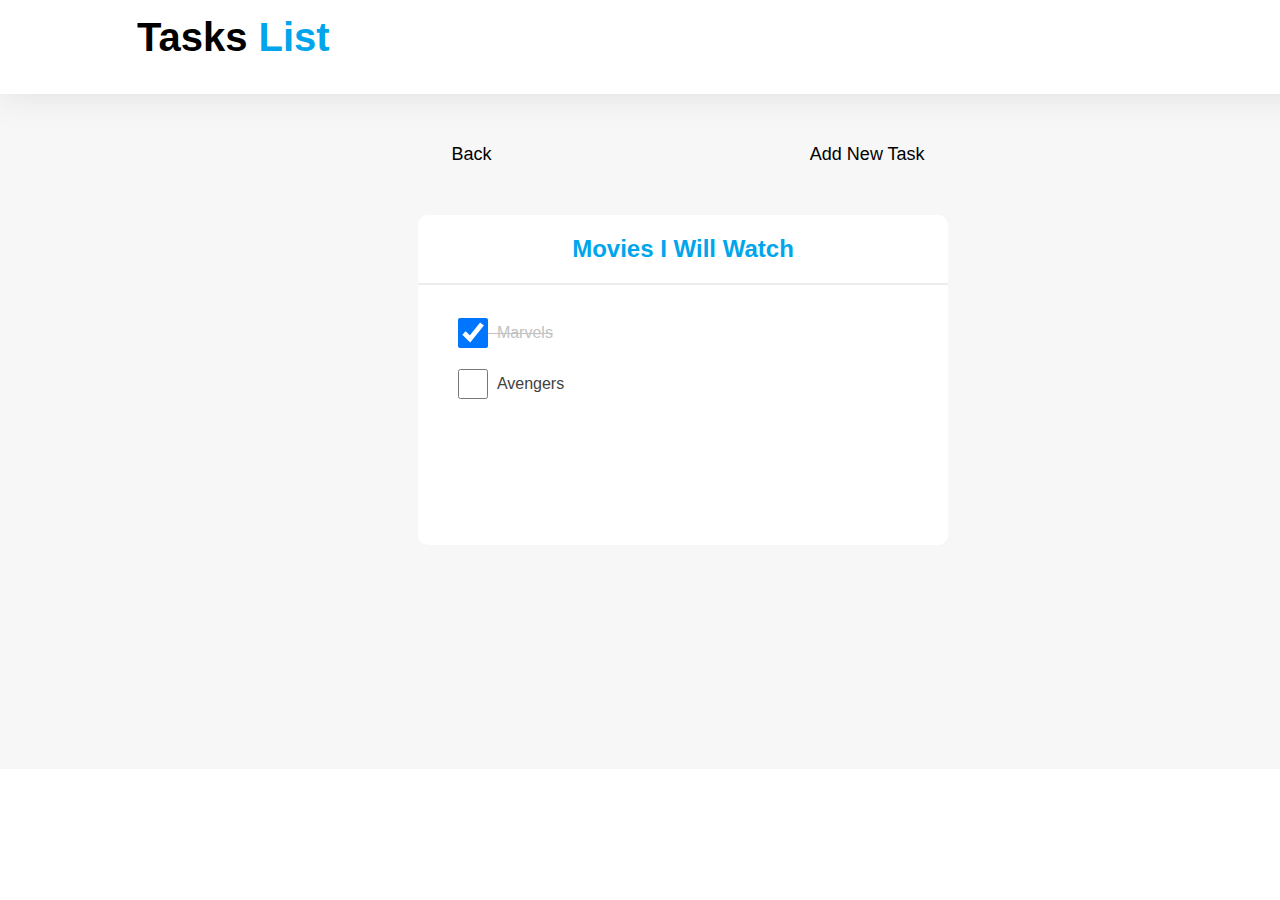
<file: index2.html>
<!DOCTYPE html>
<html lang="en">
<head>
    <meta charset="UTF-8">
    <meta http-equiv="X-UA-Compatible" content="IE=edge">
    <meta name="viewport" content="width=device-width, initial-scale=1.0">
    <title>Document</title>
    <link rel="stylesheet" href="style2.css">
    <link rel="stylesheet" href="https://cdnjs.cloudflare.com/ajax/libs/font-awesome/6.2.0/css/all.min.css" integrity="sha512-xh6O/CkQoPOWDdYTDqeRdPCVd1SpvCA9XXcUnZS2FmJNp1coAFzvtCN9BmamE+4aHK8yyUHUSCcJHgXloTyT2A==" crossorigin="anonymous" referrerpolicy="no-referrer" />
</head>
<body>
    <div class="container">
        <header class="header">
           <a href="#" class="logo">
              <span style="color:black;">Tasks </span><span style="color:#00A5EC;">List</span>  
           </a>
        </header>
        <div class="container-body">
            <div class="links">
                <a href="./index.html" class="alink link1">
                    <i class="fas fa-arrow-circle-left fa-lg"></i>&nbsp;&nbsp;<span>Back</span>  
                </a>
                <a href="./index1.html" class="alink link2">
                    <i class="fas fa-plus-circle fa-lg"></i>&nbsp;&nbsp;<span class="add">Add New Task</span>  
                </a>
            </div>
            <div class="task-box">
                <h2 class="task-box-head">Movies I Will Watch</h2>
                <hr>
                <div class="card-body">
                    <form class="form">
                        <div class="box">
                            <input type="checkbox" name="box1" id="box1" class="box1" checked><label for="box1" class="label1"> &nbsp;&nbsp;Marvels</label><br><br>
                        </div>
                        <br>
                        <div class="box">
                            <input type="checkbox" name="box2" id="box2"><label for="box2"> &nbsp;&nbsp;Avengers</label>
                        </div>
                        
                    </form>
                </div>
            </div>
        </div>    
</body>
</html>
</file>
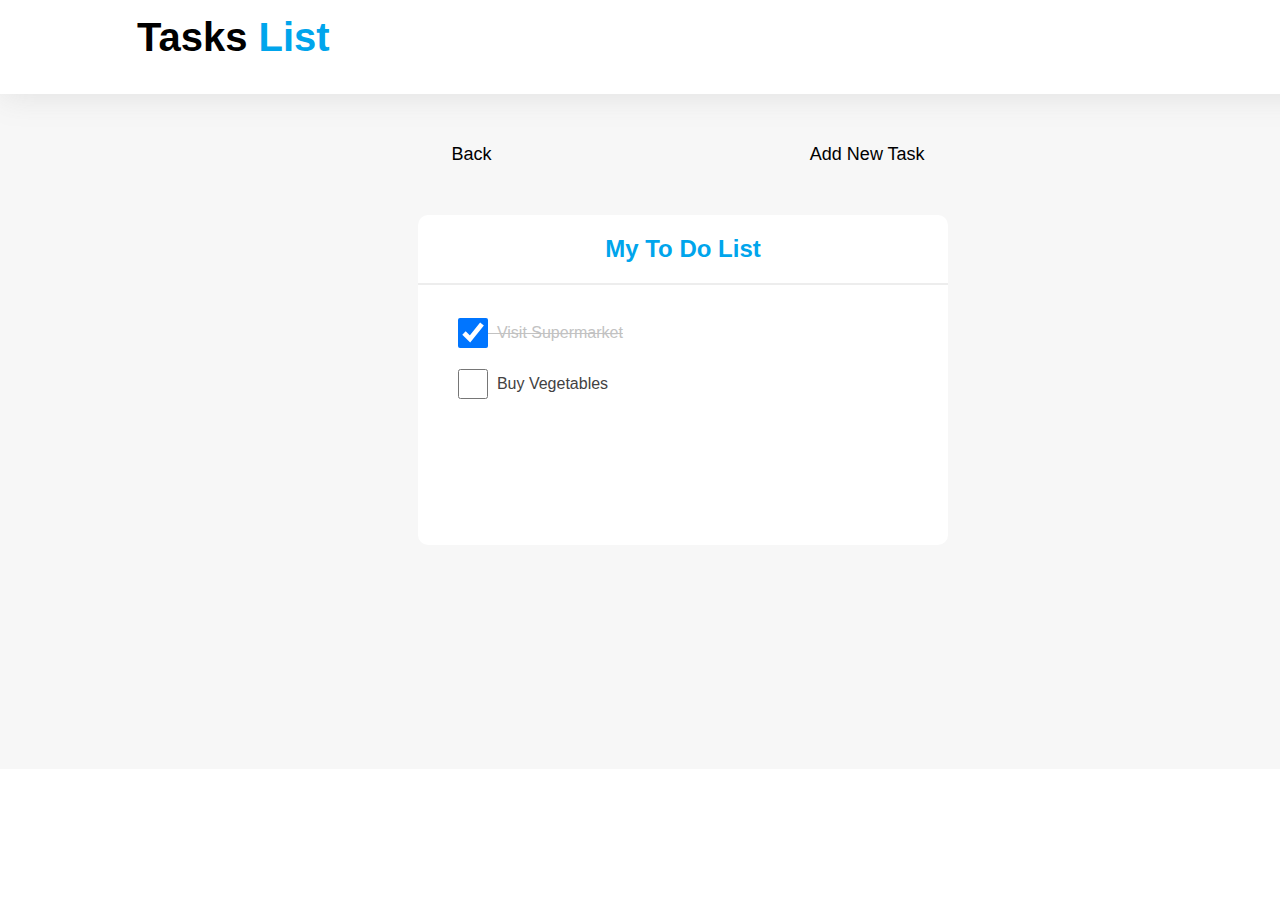
<file: index3.html>
<!DOCTYPE html>
<html lang="en">
<head>
    <meta charset="UTF-8">
    <meta http-equiv="X-UA-Compatible" content="IE=edge">
    <meta name="viewport" content="width=device-width, initial-scale=1.0">
    <title>Document</title>
    <link rel="stylesheet" href="style2.css">
    <link rel="stylesheet" href="https://cdnjs.cloudflare.com/ajax/libs/font-awesome/6.2.0/css/all.min.css" integrity="sha512-xh6O/CkQoPOWDdYTDqeRdPCVd1SpvCA9XXcUnZS2FmJNp1coAFzvtCN9BmamE+4aHK8yyUHUSCcJHgXloTyT2A==" crossorigin="anonymous" referrerpolicy="no-referrer" />
</head>
<body>
    <div class="container">
        <header class="header">
           <a href="#" class="logo">
              <span style="color:black;">Tasks </span><span style="color:#00A5EC;">List</span>  
           </a>
        </header>
        <div class="container-body">
            <div class="links">
                <a href="./index.html" class="alink link1">
                    <i class="fas fa-arrow-circle-left fa-lg"></i>&nbsp;&nbsp;<span>Back</span>  
                </a>
                <a href="./index1.html" class="alink link2">
                    <i class="fas fa-plus-circle fa-lg"></i>&nbsp;&nbsp;<span class="add">Add New Task</span>  
                </a>
            </div>
            
            <div class="task-box">
                <h2 class="task-box-head">My To Do List</h2>
                <hr>
                <div class="card-body">
                    <form class="form">
                        <div class="box">
                            <input type="checkbox" name="box1" id="box1" class="box1" checked><label for="box1" class="label1"> &nbsp;&nbsp;Visit Supermarket</label><br><br>
                        </div>
                        <br>
                        <div class="box">
                            <input type="checkbox" name="box2" id="box2"><label for="box2"> &nbsp;&nbsp;Buy Vegetables</label>
                        </div>
                        
                    </form>
                </div>
            </div>
        </div>    
</body>
</html>
</file>
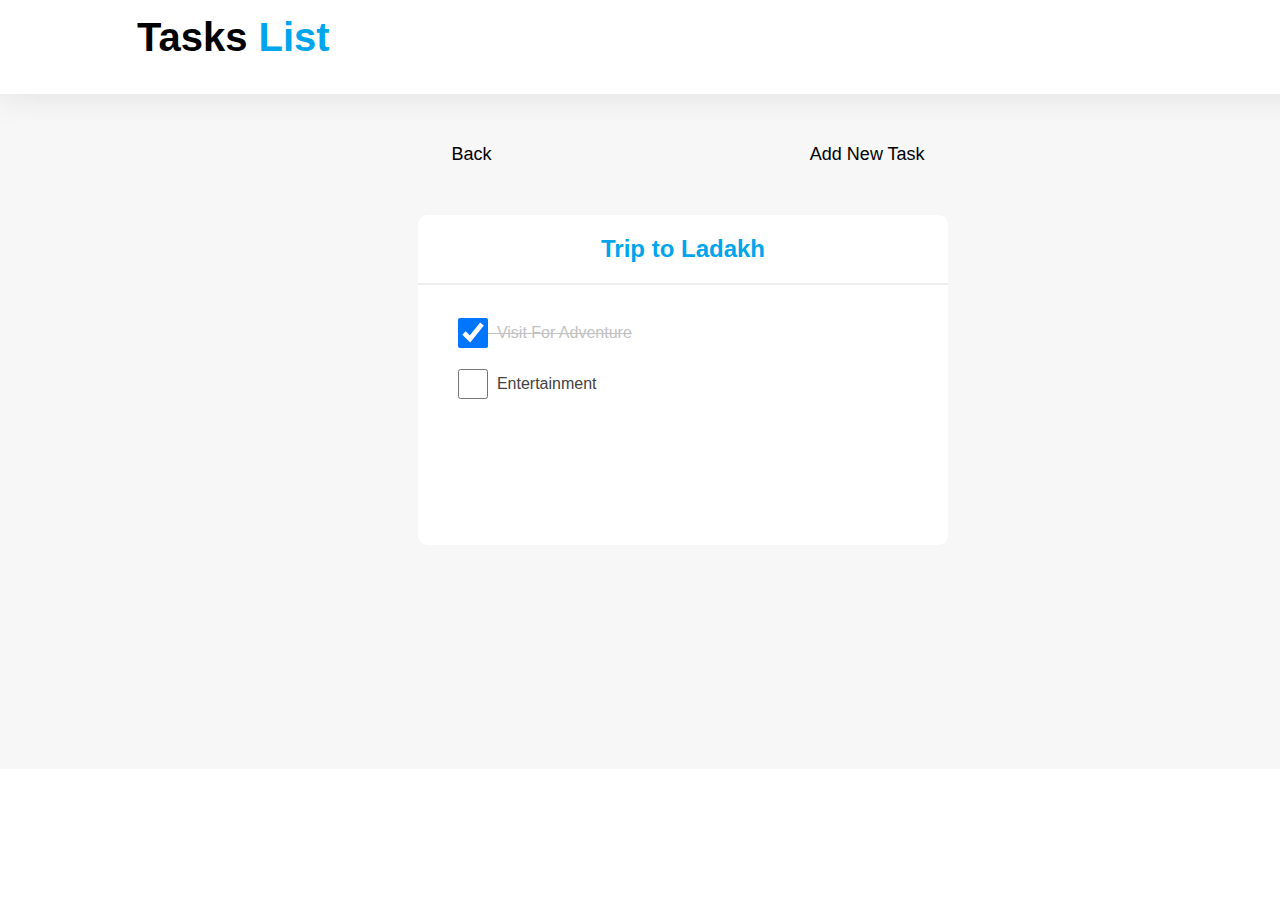
<file: index4.html>
<!DOCTYPE html>
<html lang="en">
<head>
    <meta charset="UTF-8">
    <meta http-equiv="X-UA-Compatible" content="IE=edge">
    <meta name="viewport" content="width=device-width, initial-scale=1.0">
    <title>Document</title>
    <link rel="stylesheet" href="style2.css">
    <link rel="stylesheet" href="https://cdnjs.cloudflare.com/ajax/libs/font-awesome/6.2.0/css/all.min.css" integrity="sha512-xh6O/CkQoPOWDdYTDqeRdPCVd1SpvCA9XXcUnZS2FmJNp1coAFzvtCN9BmamE+4aHK8yyUHUSCcJHgXloTyT2A==" crossorigin="anonymous" referrerpolicy="no-referrer" />
</head>
<body>
    <div class="container">
        <header class="header">
           <a href="#" class="logo">
              <span style="color:black;">Tasks </span><span style="color:#00A5EC;">List</span>  
           </a>
        </header>
        <div class="container-body">
            <div class="links">
                <a href="./index.html" class="alink link1">
                    <i class="fas fa-arrow-circle-left fa-lg"></i>&nbsp;&nbsp;<span>Back</span>  
                </a>
                <a href="./index1.html" class="alink link2">
                    <i class="fas fa-plus-circle fa-lg"></i>&nbsp;&nbsp;<span class="add">Add New Task</span>  
                </a>
            </div>
            <div class="task-box">
                <h2 class="task-box-head">Trip to Ladakh</h2>
                <hr>
                <div class="card-body">
                    <form class="form">
                        <div class="box">
                            <input type="checkbox" name="box1" id="box1" class="box1" checked><label for="box1" class="label1"> &nbsp;&nbsp;Visit For Adventure</label><br><br>
                        </div>
                        <br>
                        <div class="box">
                            <input type="checkbox" name="box2" id="box2"><label for="box2"> &nbsp;&nbsp;Entertainment</label>
                        </div>
                        
                    </form>
                </div>
            </div>
        </div>    
</body>
</html>
</file>
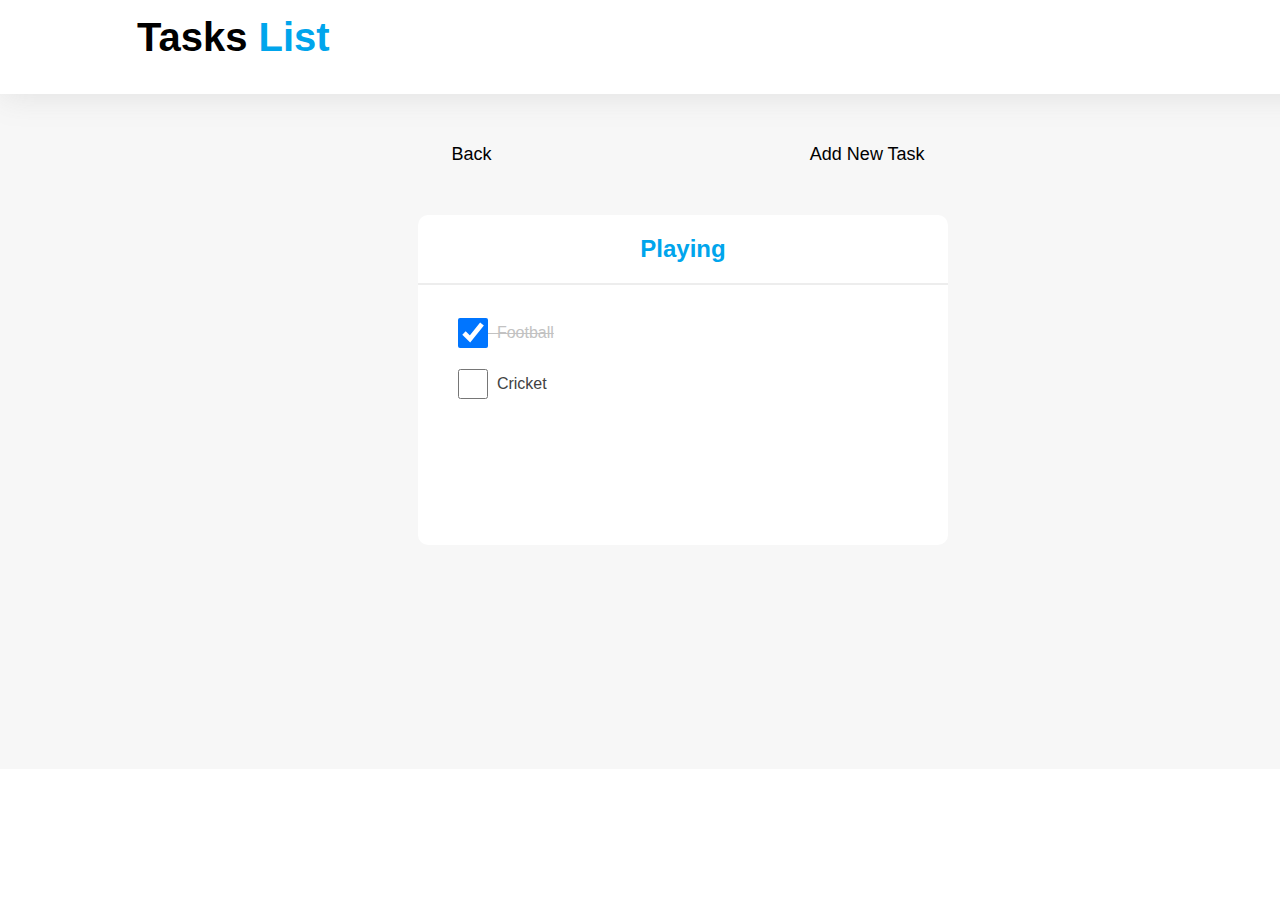
<file: index5.html>
<!DOCTYPE html>
<html lang="en">
<head>
    <meta charset="UTF-8">
    <meta http-equiv="X-UA-Compatible" content="IE=edge">
    <meta name="viewport" content="width=device-width, initial-scale=1.0">
    <title>Document</title>
    <link rel="stylesheet" href="style2.css">
    <link rel="stylesheet" href="https://cdnjs.cloudflare.com/ajax/libs/font-awesome/6.2.0/css/all.min.css" integrity="sha512-xh6O/CkQoPOWDdYTDqeRdPCVd1SpvCA9XXcUnZS2FmJNp1coAFzvtCN9BmamE+4aHK8yyUHUSCcJHgXloTyT2A==" crossorigin="anonymous" referrerpolicy="no-referrer" />
</head>
<body>
    <div class="container">
        <header class="header">
           <a href="#" class="logo">
              <span style="color:black;">Tasks </span><span style="color:#00A5EC;">List</span>  
           </a>
        </header>
        <div class="container-body">
            <div class="links">
                <a href="./index.html" class="alink link1">
                    <i class="fas fa-arrow-circle-left fa-lg"></i>&nbsp;&nbsp;<span>Back</span>  
                </a>
                <a href="./index1.html" class="alink link2">
                    <i class="fas fa-plus-circle fa-lg"></i>&nbsp;&nbsp;<span class="add">Add New Task</span>  
                </a>
            </div>
            <div class="task-box">
                <h2 class="task-box-head">Playing</h2>
                <hr>
                <div class="card-body">
                    <form class="form">
                        <div class="box">
                            <input type="checkbox" name="box1" id="box1" class="box1" checked><label for="box1" class="label1"> &nbsp;&nbsp;Football</label><br><br>
                        </div>
                        <br>
                        <div class="box">
                            <input type="checkbox" name="box2" id="box2"><label for="box2"> &nbsp;&nbsp;Cricket</label>
                        </div>
                        
                    </form>
                </div>
            </div>
        </div>    
</body>
</html>
</file>
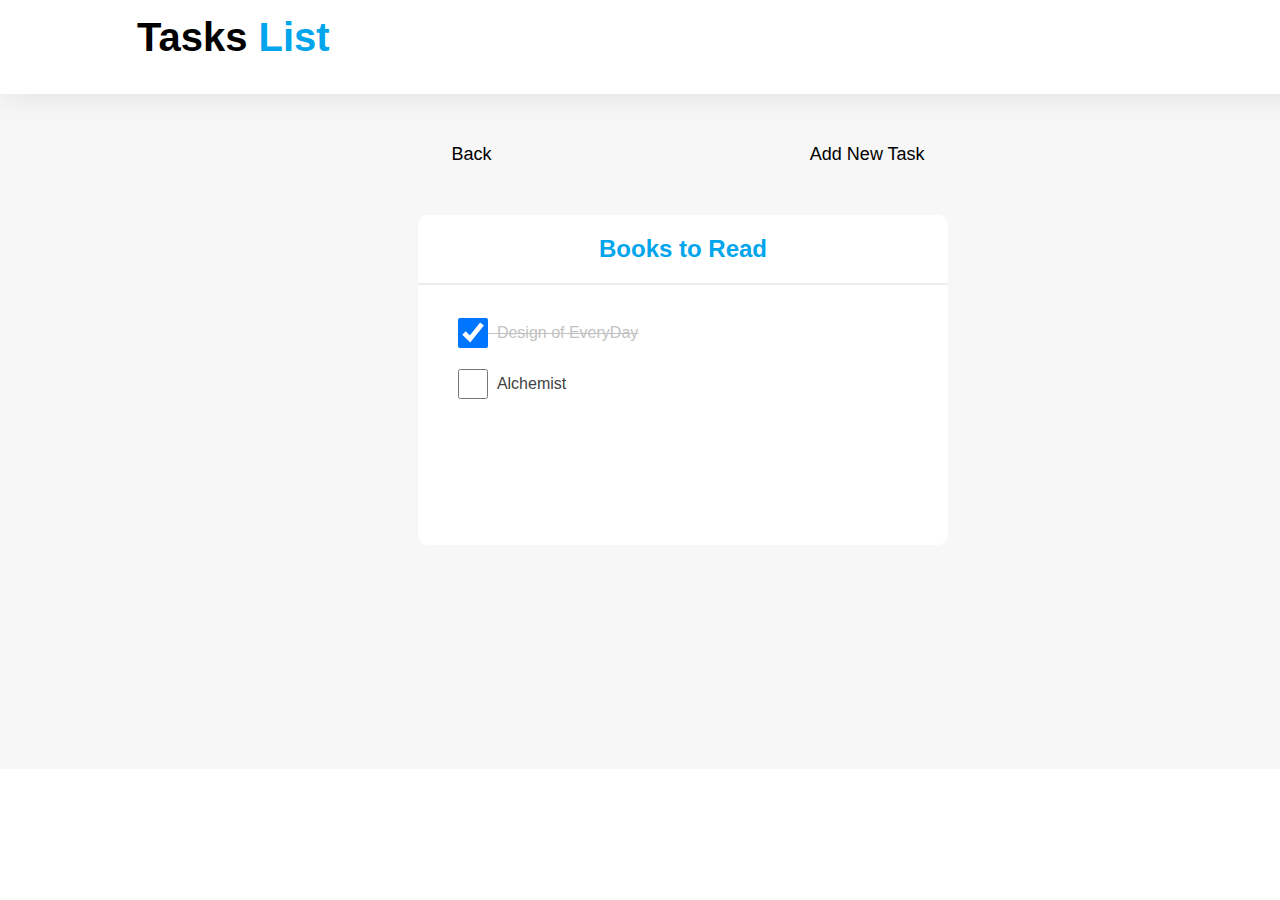
<file: index6.html>
<!DOCTYPE html>
<html lang="en">
<head>
    <meta charset="UTF-8">
    <meta http-equiv="X-UA-Compatible" content="IE=edge">
    <meta name="viewport" content="width=device-width, initial-scale=1.0">
    <title>Document</title>
    <link rel="stylesheet" href="style2.css">
    <link rel="stylesheet" href="https://cdnjs.cloudflare.com/ajax/libs/font-awesome/6.2.0/css/all.min.css" integrity="sha512-xh6O/CkQoPOWDdYTDqeRdPCVd1SpvCA9XXcUnZS2FmJNp1coAFzvtCN9BmamE+4aHK8yyUHUSCcJHgXloTyT2A==" crossorigin="anonymous" referrerpolicy="no-referrer" />
</head>
<body>
    <div class="container">
        <header class="header">
           <a href="#" class="logo">
              <span style="color:black;">Tasks </span><span style="color:#00A5EC;">List</span>  
           </a>
        </header>
        <div class="container-body">
            <div class="links">
                <a href="./index.html" class="alink link1">
                    <i class="fas fa-arrow-circle-left fa-lg"></i>&nbsp;&nbsp;<span>Back</span>  
                </a>
                <a href="./index1.html" class="alink link2">
                    <i class="fas fa-plus-circle fa-lg"></i>&nbsp;&nbsp;<span class="add">Add New Task</span>  
                </a>
            </div>
            <div class="task-box">
                <h2 class="task-box-head">Books to Read</h2>
                <hr>
                <div class="card-body">
                    <form class="form">
                        <div class="box">
                            <input type="checkbox" name="box1" id="box1" class="box1" checked><label for="box1" class="label1"> &nbsp;&nbsp;Design of EveryDay</label><br><br>
                        </div>
                        <br>
                        <div class="box">
                            <input type="checkbox" name="box2" id="box2"><label for="box2"> &nbsp;&nbsp;Alchemist</label>
                        </div>
                        
                    </form>
                </div>
            </div>
        </div>    
</body>
</html>
</file>
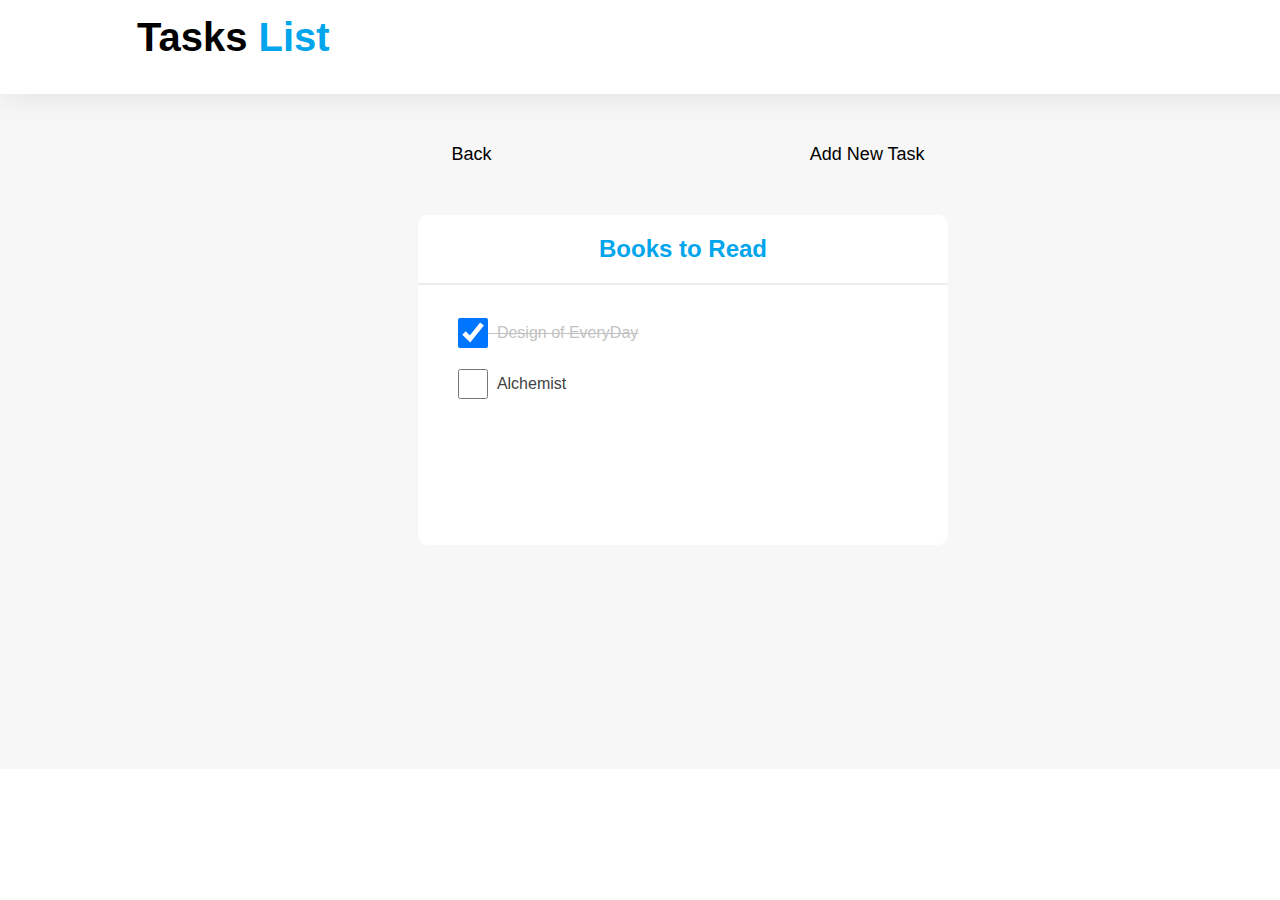
<file: index7.html>
<!DOCTYPE html>
<html lang="en">
<head>
    <meta charset="UTF-8">
    <meta http-equiv="X-UA-Compatible" content="IE=edge">
    <meta name="viewport" content="width=device-width, initial-scale=1.0">
    <title>Document</title>
    <link rel="stylesheet" href="style2.css">
    <link rel="stylesheet" href="https://cdnjs.cloudflare.com/ajax/libs/font-awesome/6.2.0/css/all.min.css" integrity="sha512-xh6O/CkQoPOWDdYTDqeRdPCVd1SpvCA9XXcUnZS2FmJNp1coAFzvtCN9BmamE+4aHK8yyUHUSCcJHgXloTyT2A==" crossorigin="anonymous" referrerpolicy="no-referrer" />
</head>
<body>
    <div class="container">
        <header class="header">
           <a href="#" class="logo">
              <span style="color:black;">Tasks </span><span style="color:#00A5EC;">List</span>  
           </a>
        </header>
        <div class="container-body">
            <div class="links">
                <a href="./index.html" class="alink link1">
                    <i class="fas fa-arrow-circle-left fa-lg"></i>&nbsp;&nbsp;<span>Back</span>  
                </a>
                <a href="./index1.html" class="alink link2">
                    <i class="fas fa-plus-circle fa-lg"></i>&nbsp;&nbsp;<span class="add">Add New Task</span>  
                </a>
            </div>
            <div class="task-box">
                <h2 class="task-box-head">Books to Read</h2>
                <hr>
                <div class="card-body">
                    <form class="form">
                        <div class="box">
                            <input type="checkbox" name="box1" id="box1" class="box1" checked><label for="box1" class="label1"> &nbsp;&nbsp;Design of EveryDay</label><br><br>
                        </div>
                        <br>
                        <div class="box">
                            <input type="checkbox" name="box2" id="box2"><label for="box2"> &nbsp;&nbsp;Alchemist</label>
                        </div>
                        
                    </form>
                </div>
            </div>
        </div>    
</body>
</html>
</file>
<file: style2.css>
*{
    margin: 0;
    padding: 0;
    box-sizing: border-box;
    font-family: 'Inter', sans-serif;
}

.container{
    width: 1366px;
    height: 769px;
    background-color: #f7f7f7;
    opacity: 1;
    top: 0px;
    left: 0px;
}
.header{
    top: 0px;
    left: 0px;
    width: 1366px;
    height: 94px;
    background: #FFFFFF 0% 0% no-repeat padding-box;
    box-shadow: 0px 3px 30px #7B7B7B29;
    opacity: 1;
    padding: 13px 137px;
}
.logo{
    top: 203px;
    left: 137px;
    width: 196px;
    height: 49px;
    text-align: left;
    font: normal normal bold 40px/49px Inter;
    letter-spacing: 0px;
    opacity: 1;
    text-decoration: none;
}
.back{
    margin-top: 40px;
    margin-left: 533px;
    width: 100px;
    height: 35px;
    padding: 10px;

}
.container-body{
    max-width: 1100px;
    margin: auto;
    padding-top: 20px;
    
}
.links{
    margin-top: 30px;
    display: flex;
    justify-content:space-evenly; 
}
.alink{
    text-decoration: none;
    color: black;
    font-size: large;
    font-weight: 500;
   
}
.fa-plus-circle{
    color: #00A5EC;
    
}
.fa-arrow-circle-left{
   color: #424242;
}
.task-box{
    max-width: 530px;
    margin: 50px auto;
    height: 330px;
    background-color: white;
    border-radius: 10px;
}

.task-box-head{
    color: #00A5EC;
    padding: 20px;
    text-align: center;
    font-weight: 600;
}
.box{
    display: flex;
    align-items: center;
}
hr{
    margin-bottom: 30px;
    border: 1px solid #EDEDED;
}
input[type=checkbox]{
    margin-left: 40px;
    width: 30px;
    height: 30px;
    background-color: #C2C2C2;
}
input[type=checkbox]:hover{
    color: #C2C2C2;
}
label{
    color: #424242;
}

input:checked + label{
    color: #C2C2C2;
    text-decoration: line-through;
}
@media (min-width:350px) and (max-width: 420px){
    .header{
        padding: 13px;
    }
    .add{
        display: none;
    }
    .link2{
        font-size: xx-large;
        margin-top: 3px;
    }

    .links{
        width: 300px;
        margin: auto;
        position: absolute;
        left: 20px;
        
    }
    .link1{
        margin-left: -90px;
        font-size: 20px;
        margin-top: 8px;
    }
    .task-box{
        position: absolute;
        top: 155px;
        left: 20px;
        width: 336px;
        height: 360px;
    }
}
</file>
